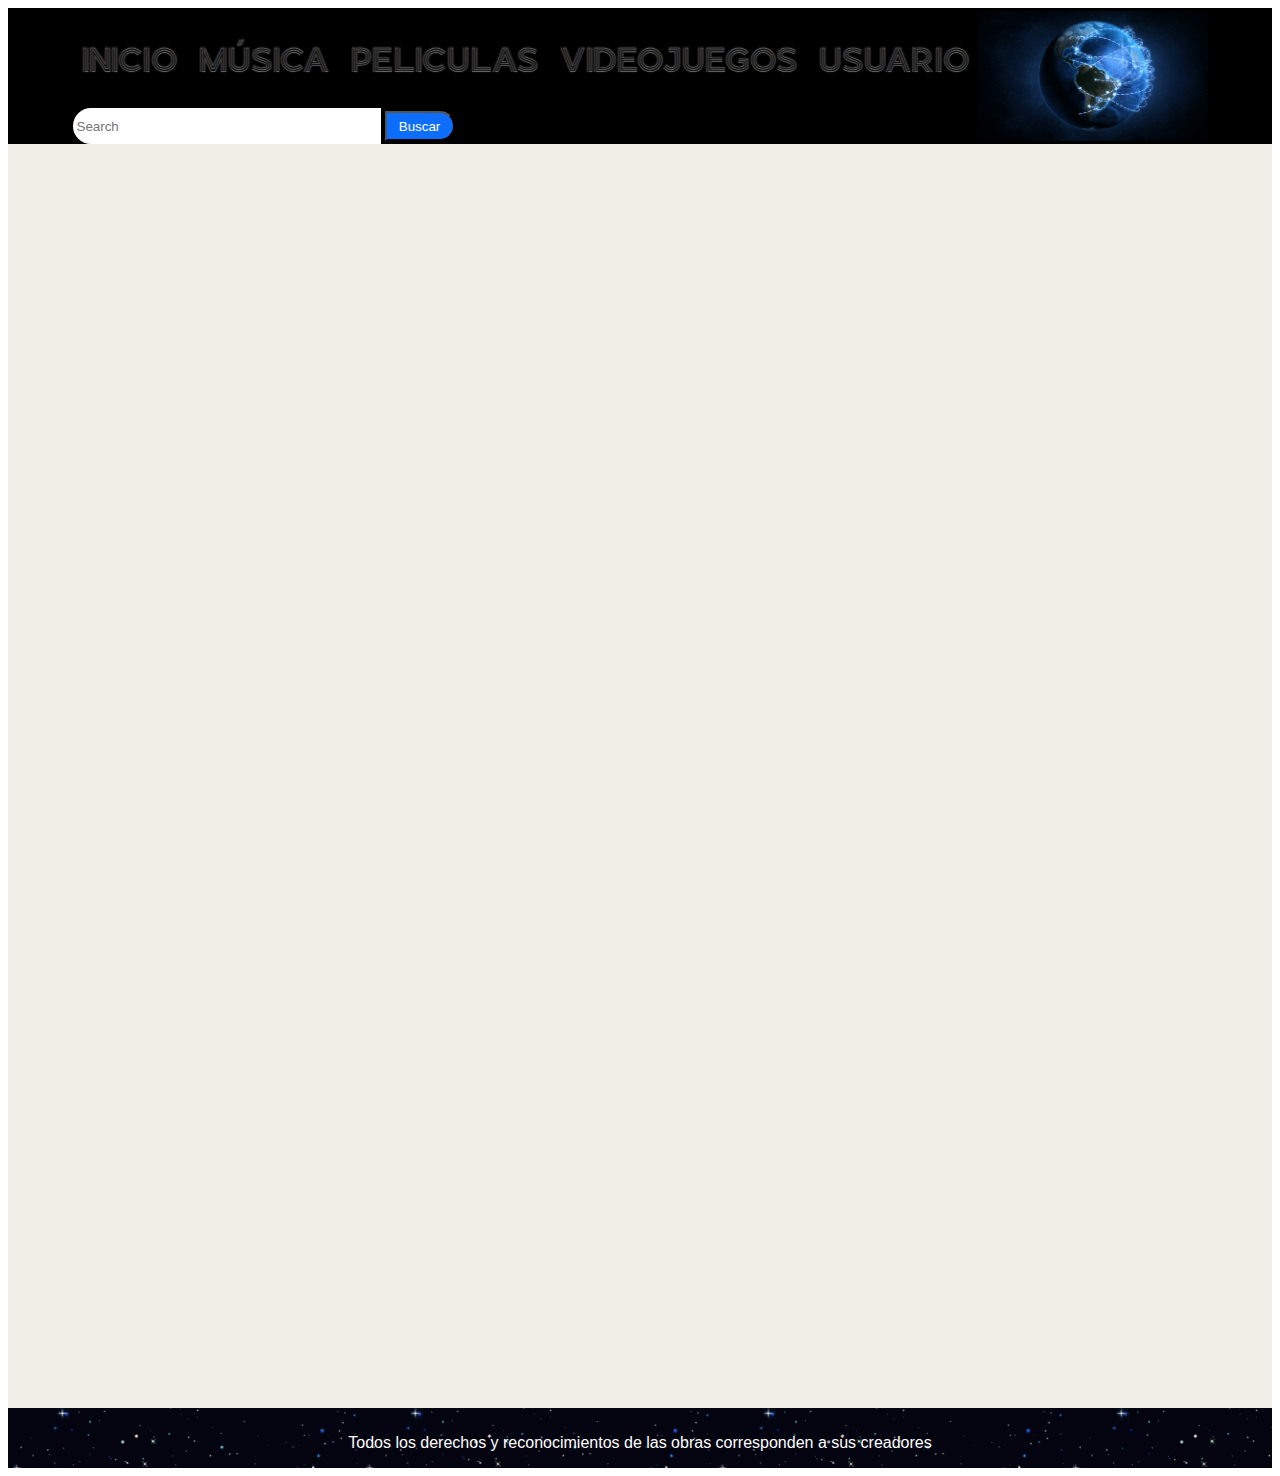
<file: codigohtml/musica.html>
<!DOCTYPE html>
<html lang="es">
<head>
    <meta charset="UTF-8">
    <meta http-equiv="X-UA-Compatible" content="IE=edge">
    <meta name="viewport" content="width=device-width, initial-scale=1.0">
    <link href="https://cdn.jsdelivr.net/npm/bootstrap@5.3.0-alpha3/dist/css/bootstrap.min.css" rel="stylesheet" integrity="sha384-KK94CHFLLe+nY2dmCWGMq91rCGa5gtU4mk92HdvYe+M/SXH301p5ILy+dN9+nJOZ" crossorigin="anonymous">
    <meta name="description" content="Dale PLAY a tu mundo de musica, compone tu propio sonido y escuchalo las veces que quieras">
    <meta name="keywords" content="musica sin interrupcion, remix de generos musicales,">
    <title>PLAY.Musica</title>
    <link rel="shortcut icon" href="../archivosmultimedia/Mano_cursor.svg.png" type="image/X-icon">
    <link rel="stylesheet" href="../style.css">
</head>
<body>

<header>
    <nav id="menu">
        <a href="../index.html" target="_self" class="menu1">INICIO</a>
        <a href="musica.html" target="_self" class="menu2">MÚSICA</a>
        <a href="../codigohtml/peliculas.html" target="_self" class="menu3">PELICULAS</a>
        <a href="../codigohtml/videojuegos.html" target="_self" class="menu4">VIDEOJUEGOS</a>
        <a href="../codigohtml/usuario.html" target="_self" class="menu5">USUARIO</a>
        <div id="buscador">
            <form class="d-flex">
            <input class="form-control me-2" type="text" placeholder="Search">
            <button class="btn btn-primary" type="button">Buscar</button>
            </form>
        </div>
    </nav>
        <img src="../archivosmultimedia/mundo conectado.webp" href="musica.html" alt="">
</header>

<main id="musica">
    <object class="music" data="https://www.youtube.com/embed/4uZ7Zu-YPWY" title="YouTube video player" frameborder="0" allow="accelerometer; autoplay; clipboard-write; encrypted-media; gyroscope; picture-in-picture; web-share" allowfullscreen></object>
    <object class="music" data="https://www.youtube.com/embed/OWoMlr4bUQ4" title="YouTube video player" frameborder="0" allow="accelerometer; autoplay; clipboard-write; encrypted-media; gyroscope; picture-in-picture; web-share" allowfullscreen></object>
    <object class="music" data="https://www.youtube.com/embed/pF8XoDPP1K0" title="YouTube video player" frameborder="0" allow="accelerometer; autoplay; clipboard-write; encrypted-media; gyroscope; picture-in-picture; web-share" allowfullscreen></object>
    <object class="music" data="https://www.youtube.com/embed/uHfUFvVF6WQ" title="YouTube video player" frameborder="0" allow="accelerometer; autoplay; clipboard-write; encrypted-media; gyroscope; picture-in-picture; web-share" allowfullscreen></object>
    <object class="music" data="https://www.youtube.com/embed/4liW2PBN0tE" title="YouTube video player" frameborder="0" allow="accelerometer; autoplay; clipboard-write; encrypted-media; gyroscope; picture-in-picture; web-share" allowfullscreen></object>
    <object class="music" data="https://www.youtube.com/embed/-ijo9DhIBEE" title="YouTube video player" frameborder="0" allow="accelerometer; autoplay; clipboard-write; encrypted-media; gyroscope; picture-in-picture; web-share" allowfullscreen></object>
    <object class="music" data="https://www.youtube.com/embed/7U1K-GhKAuc" title="YouTube video player" frameborder="0" allow="accelerometer; autoplay; clipboard-write; encrypted-media; gyroscope; picture-in-picture; web-share" allowfullscreen></object>
    <object class="music" data="https://www.youtube.com/embed/IHLLYeFc5sg" title="YouTube video player" frameborder="0" allow="accelerometer; autoplay; clipboard-write; encrypted-media; gyroscope; picture-in-picture; web-share" allowfullscreen></object>
    <object class="music" data="https://www.youtube.com/embed/26nsBfLXwSQ" title="YouTube video player" frameborder="0" allow="accelerometer; autoplay; clipboard-write; encrypted-media; gyroscope; picture-in-picture; web-share" allowfullscreen></object>
    <object class="music" data="https://www.youtube.com/embed/-ez5xl6VoGM" title="YouTube video player" frameborder="0" allow="accelerometer; autoplay; clipboard-write; encrypted-media; gyroscope; picture-in-picture; web-share" allowfullscreen></object>
</main>

<footer class="footer">
    <p>Todos los derechos y reconocimientos de las obras corresponden a sus creadores</p>
</footer>
</body>
</html>
</file>
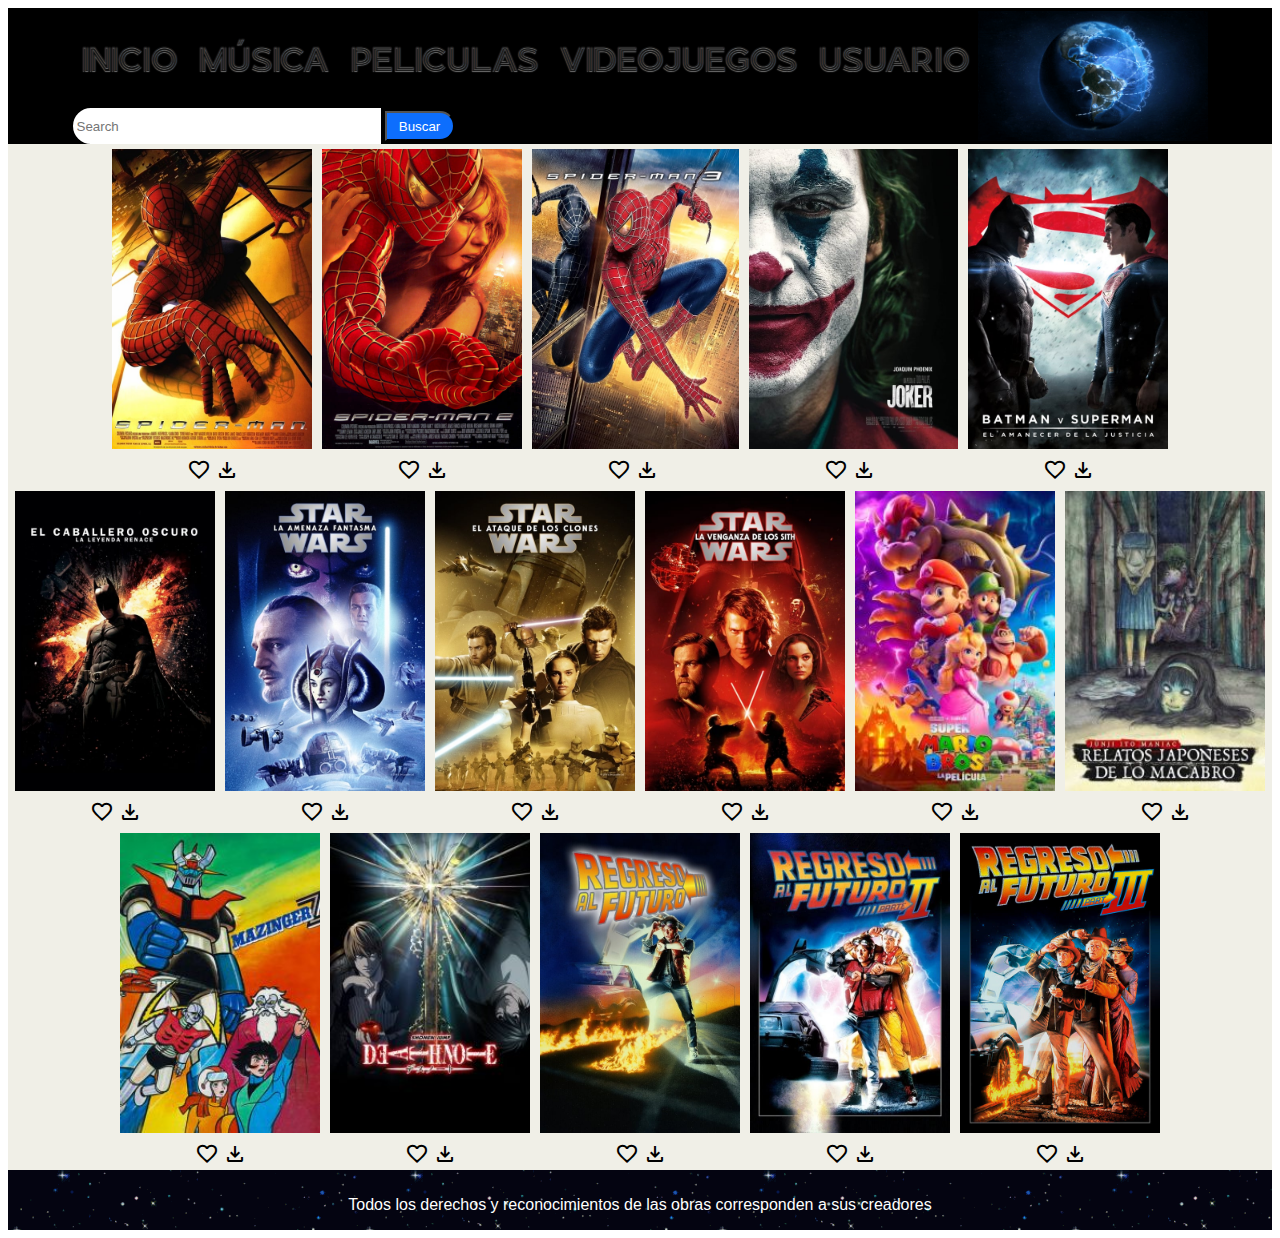
<file: codigohtml/peliculas.html>
<!DOCTYPE html>
<html lang="es">
<head>
    <meta charset="UTF-8">
    <meta http-equiv="X-UA-Compatible" content="IE=edge">
    <meta name="viewport" content="width=device-width, initial-scale=1.0">
    <link href="https://cdn.jsdelivr.net/npm/bootstrap@5.3.0-alpha3/dist/css/bootstrap.min.css" rel="stylesheet" integrity="sha384-KK94CHFLLe+nY2dmCWGMq91rCGa5gtU4mk92HdvYe+M/SXH301p5ILy+dN9+nJOZ" crossorigin="anonymous">
    <link rel="stylesheet" href="https://fonts.googleapis.com/css2?family=Material+Symbols+Outlined:opsz,wght,FILL,GRAD@20..48,100..700,0..1,-50..200" />
    <meta name="description" content="Dale PLAY a tu peliculas favoritas, cuenta tus propias historias">
    <meta name="keywords" content="peliculas en español, peliculas gratis">
    <title>PLAY.Peliculas</title>
    <link rel="shortcut icon" href="../archivosmultimedia/Mano_cursor.svg.png" type="image/X-icon">
    <link rel="stylesheet" href="../style.css">
</head>
<body>

<header>
    <nav id="menu">
        <a href="../index.html" target="_self" class="menu1">INICIO</a>
        <a href="../codigohtml/musica.html" target="_self" class="menu2">MÚSICA</a>
        <a href="peliculas.html" target="_self" class="menu3">PELICULAS</a>
        <a href="../codigohtml/videojuegos.html" target="_self" class="menu4">VIDEOJUEGOS</a>
        <a href="../codigohtml/usuario.html" target="_self" class="menu5">USUARIO</a>
        <div id="buscador">
            <form class="d-flex">
            <input class="form-control me-2" type="text" placeholder="Search">
            <button class="btn btn-primary" type="button">Buscar</button>
            </form>
        </div>
    </nav>
        <img src="../archivosmultimedia/mundo conectado.webp" href="peliculas.html" alt="">
</header>

<main id="peliculas">
    <div class="simbols">
        <img class="movies" src="../archivosmultimedia/portada pelicula hombre araña.jpg" alt="Spider Man 1">
    <div class="symbol">
        <span class="material-symbols-outlined">favorite</span>
        <span class="material-symbols-outlined">download</span>
    </div>
    </div>
    <div class="simbols">
        <img class="movies" src="../archivosmultimedia/portada hombre araña 2.jpg" alt="Spider Man 2">
    <div class="symbol">
        <span class="material-symbols-outlined">favorite</span>
        <span class="material-symbols-outlined">download</span>
    </div>
    </div>
    <div class="simbols">
        <img class="movies" src="../archivosmultimedia/portada hombre araña 3.jpg" alt="Spider Man 3">
    <div class="symbol">
        <span class="material-symbols-outlined">favorite</span>
        <span class="material-symbols-outlined">download</span>
    </div>
    </div>
    <div class="simbols">
        <img class="movies" src="../archivosmultimedia/portada guason.jpg" alt="Joker">
    <div class="symbol">
        <span class="material-symbols-outlined">favorite</span>
        <span class="material-symbols-outlined">download</span>
    </div>
    </div>
    <div class="simbols">
        <img class="movies" src="../archivosmultimedia/portada batman vs superman.jpg" alt="Batman VS Superman:El origen de la justicia">
    <div class="symbol">
        <span class="material-symbols-outlined">favorite</span>
        <span class="material-symbols-outlined">download</span>
    </div>
    </div>
    <div class="simbols">
        <img class="movies" src="../archivosmultimedia/portada batman caballero de la noche.jpg" alt="Batman: El caballero de la noche">
    <div class="symbol">
        <span class="material-symbols-outlined">favorite</span>
        <span class="material-symbols-outlined">download</span>
    </div>
    </div>
    <div class="simbols">
        <img class="movies" src="../archivosmultimedia/portada star wars episodio 1.jpg" alt="Star Wars: Episodio 1-La amenaza fantasma">
    <div class="symbol">
        <span class="material-symbols-outlined">favorite</span>
        <span class="material-symbols-outlined">download</span>
    </div>
    </div>
    <div class="simbols">
        <img class="movies" src="../archivosmultimedia/portada star wars episodio 2.jpg" alt="Star Wars: Episodio 2-El ataque de los clones">
    <div class="symbol">
        <span class="material-symbols-outlined">favorite</span>
        <span class="material-symbols-outlined">download</span>
    </div>
    </div>
    <div class="simbols">
        <img class="movies" src="../archivosmultimedia/portada star wars episodio 3.jpg" alt="Star Wars: Episodio 3-La venganza de los sith">
    <div class="symbol">
        <span class="material-symbols-outlined">favorite</span>
        <span class="material-symbols-outlined">download</span>
    </div>
    </div>
    <div class="simbols">
        <img class="movies" src="../archivosmultimedia/portada mario bros.jpg" alt="Super Mario Bros: La pelicula">
    <div class="symbol">
        <span class="material-symbols-outlined">favorite</span>
        <span class="material-symbols-outlined">download</span>
    </div>
    </div>
    <div class="simbols">
        <img class="movies" src="../archivosmultimedia/portada junji ito.jpg" alt="Junji Ito:Relatos japoneses de lo macabro">
    <div class="symbol">
        <span class="material-symbols-outlined">favorite</span>
        <span class="material-symbols-outlined">download</span>
    </div>
    </div>
    <div class="simbols">
        <img class="movies" src="../archivosmultimedia/portada mazinger z.jpg" alt="Mazinger Z">
    <div class="symbol">
        <span class="material-symbols-outlined">favorite</span>
        <span class="material-symbols-outlined">download</span>
    </div>
    </div>
    <div class="simbols">
        <img class="movies" src="../archivosmultimedia/portada death note.jpg" alt="Death Note">
    <div class="symbol">
        <span class="material-symbols-outlined">favorite</span>
        <span class="material-symbols-outlined">download</span>
    </div>
    </div>
    <div class="simbols">
        <img class="movies" src="../archivosmultimedia/portada volver al futuro1.jpg" alt="Volver al futuro 1">
    <div class="symbol">
        <span class="material-symbols-outlined">favorite</span>
        <span class="material-symbols-outlined">download</span>
    </div>
    </div>
    <div class="simbols">
        <img class="movies" src="../archivosmultimedia/portada volver al futuro2.jpg" alt="Volver al futuro 2">
    <div class="symbol">
        <span class="material-symbols-outlined">favorite</span>
        <span class="material-symbols-outlined">download</span>
    </div>
    </div>
    <div class="simbols">
        <img class="movies" src="../archivosmultimedia/portada volver al futuro3.jpg" alt="Volver al futuro 3">
    <div class="symbol">
        <span class="material-symbols-outlined">favorite</span>
        <span class="material-symbols-outlined">download</span>
    </div>
    </div>
</main>

<footer>
    <p>Todos los derechos y reconocimientos de las obras corresponden a sus creadores</p>
</footer>
</body>
</html>
</file>
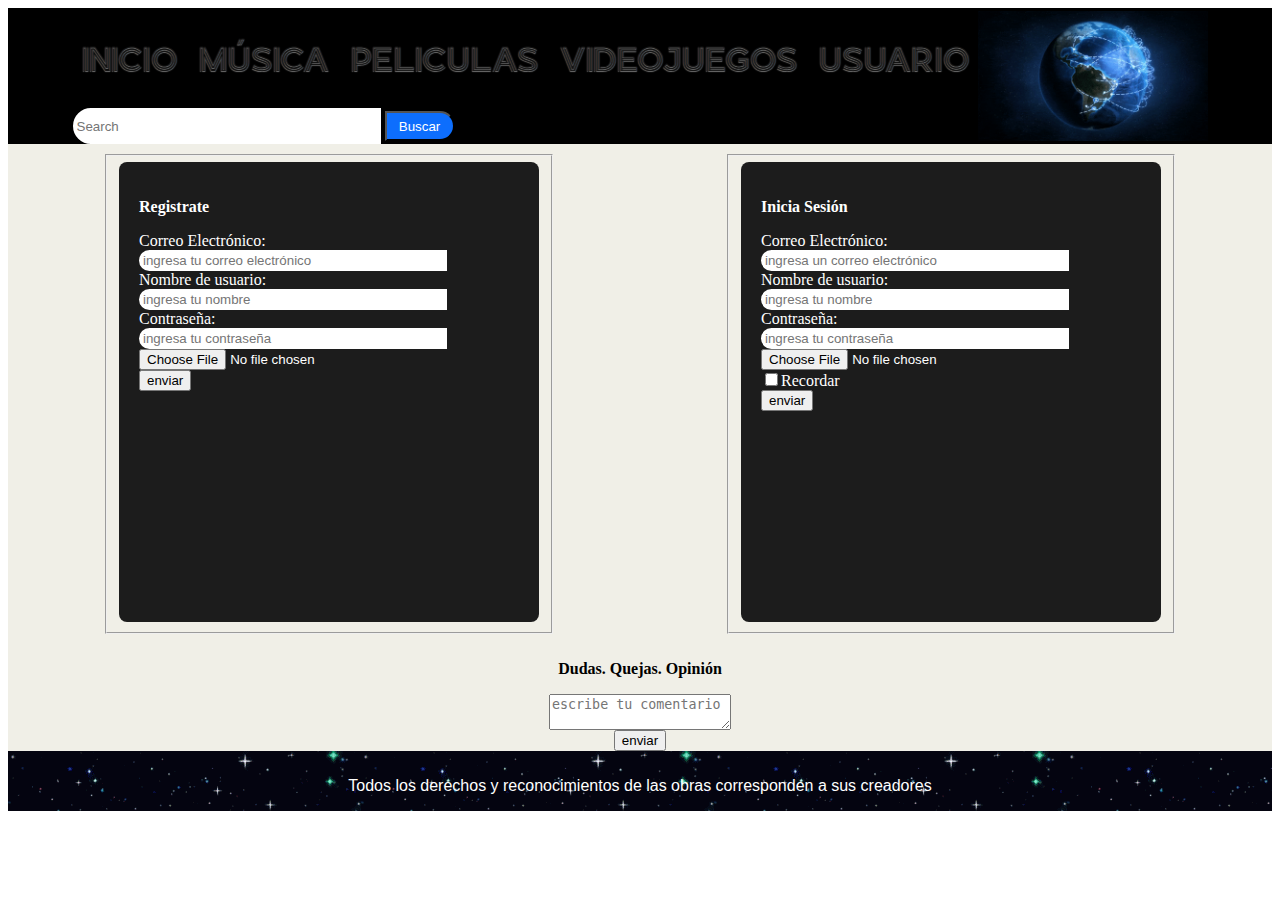
<file: codigohtml/usuario.html>
<!DOCTYPE html>
<html lang="es">
<head>
    <meta charset="UTF-8">
    <meta http-equiv="X-UA-Compatible" content="IE=edge">
    <meta name="viewport" content="width=device-width, initial-scale=1.0">
    <link href="https://cdn.jsdelivr.net/npm/bootstrap@5.3.0-alpha3/dist/css/bootstrap.min.css" rel="stylesheet" integrity="sha384-KK94CHFLLe+nY2dmCWGMq91rCGa5gtU4mk92HdvYe+M/SXH301p5ILy+dN9+nJOZ" crossorigin="anonymous">
    <meta name="description" content="crea tu propio mundo en PLAY">
    <meta name="keywords" content="registrate, ingresa">
    <title>PLAY.Usuario</title>
    <link rel="shortcut icon" href="../archivosmultimedia/Mano_cursor.svg.png" type="image/X-icon">
    <link rel="stylesheet" href="../style.css">
</head>
<body>

<header>
    <nav id="menu">
        <a href="../index.html" target="_self" class="menu1">INICIO</a>
        <a href="../codigohtml/musica.html" target="_self" class="menu2">MÚSICA</a>
        <a href="../codigohtml/peliculas.html" target="_self" class="menu3">PELICULAS</a>
        <a href="../codigohtml/videojuegos.html" target="_self" class="menu4">VIDEOJUEGOS</a>
        <a href="usuario.html" target="_self" class="menu5">USUARIO</a>
        <div id="buscador">
            <form class="d-flex">
            <input class="form-control me-2" type="text" placeholder="Search">
            <button class="btn btn-primary" type="button">Buscar</button>
            </form>
        </div>
    </nav>
        <img src="../archivosmultimedia/mundo conectado.webp" href="usuario.html" alt="">
</header>

<main id="usuario">

    <fieldset>
        <form class="registro" action="/action_page.php">
            <span class="borderline"></span>
            <p><strong>Registrate</strong></p>
            <div class="mb-3 mt-3">
            <label for="email" class="form-label">Correo Electrónico:</label>
            <input type="email" class="form-control" id="email" placeholder="ingresa tu correo electrónico" name="email">
            </div>
            <div class="mb-3 mt-3">
            <label for="nombre" class="form-label">Nombre de usuario:</label>
            <input type="nombre" class="form-control" id="nombre" placeholder="ingresa tu nombre" name="text">
            <div class="mb-3">
            <label for="pwd" class="form-label">Contraseña:</label>
            <input type="password" class="form-control" id="pwd" placeholder="ingresa tu contraseña" name="pswd">
            </div>
            <div class="form-group">
            <label for="exampleFormControlFile1"></label>
            <input type="file" class="form-control-file" id="exampleFormControlFile1" placeholder="foto de usuario" name="file">
            </div>
            <input id="enviar" type="submit" value="enviar">
        </form>
        </fieldset>

        <fieldset>
        <form class="usuario" action="/action_page.php">
            <p><strong>Inicia Sesión</strong></p>
            <div class="mb-3 mt-3">
            <label for="email" class="form-label">Correo Electrónico:</label>
            <input type="email" class="form-control" id="email" placeholder="ingresa un correo electrónico" name="email">
            </div>
            <div class="mb-3 mt-3">
            <label for="nombre" class="form-label">Nombre de usuario:</label>
            <input type="nombre" class="form-control" id="nombre" placeholder="ingresa tu nombre" name="text">
            <div class="mb-3">
            <label for="pwd" class="form-label">Contraseña:</label>
            <input type="password" class="form-control" id="pwd" placeholder="ingresa tu contraseña" name="pswd">
            </div>
            <div class="form-group">
            <label for="exampleFormControlFile1"></label>
            <input type="file" class="form-control-file" id="exampleFormControlFile1" placeholder="foto de usuario" name="file">
            </div>
            <div class="form-check mb-3">
            <label class="form-check-label">
            <input class="form-check-input" type="checkbox" name="remember">Recordar</label>
            </div>
            <input type="submit" value="enviar">
        </form>
        </fieldset>
</main>
        <form id="coment">
            <p class="comentario"><strong>Dudas. Quejas. Opinión</strong></p>
            <label class="comentario" for=""></label>
            <textarea name="comentario" id="" placeholder="escribe tu comentario"></textarea>
            <input type="submit" value="enviar">
        </form>

<footer>
    <p>Todos los derechos y reconocimientos de las obras corresponden a sus creadores</p>
</footer>
</body>
</html>
</file>
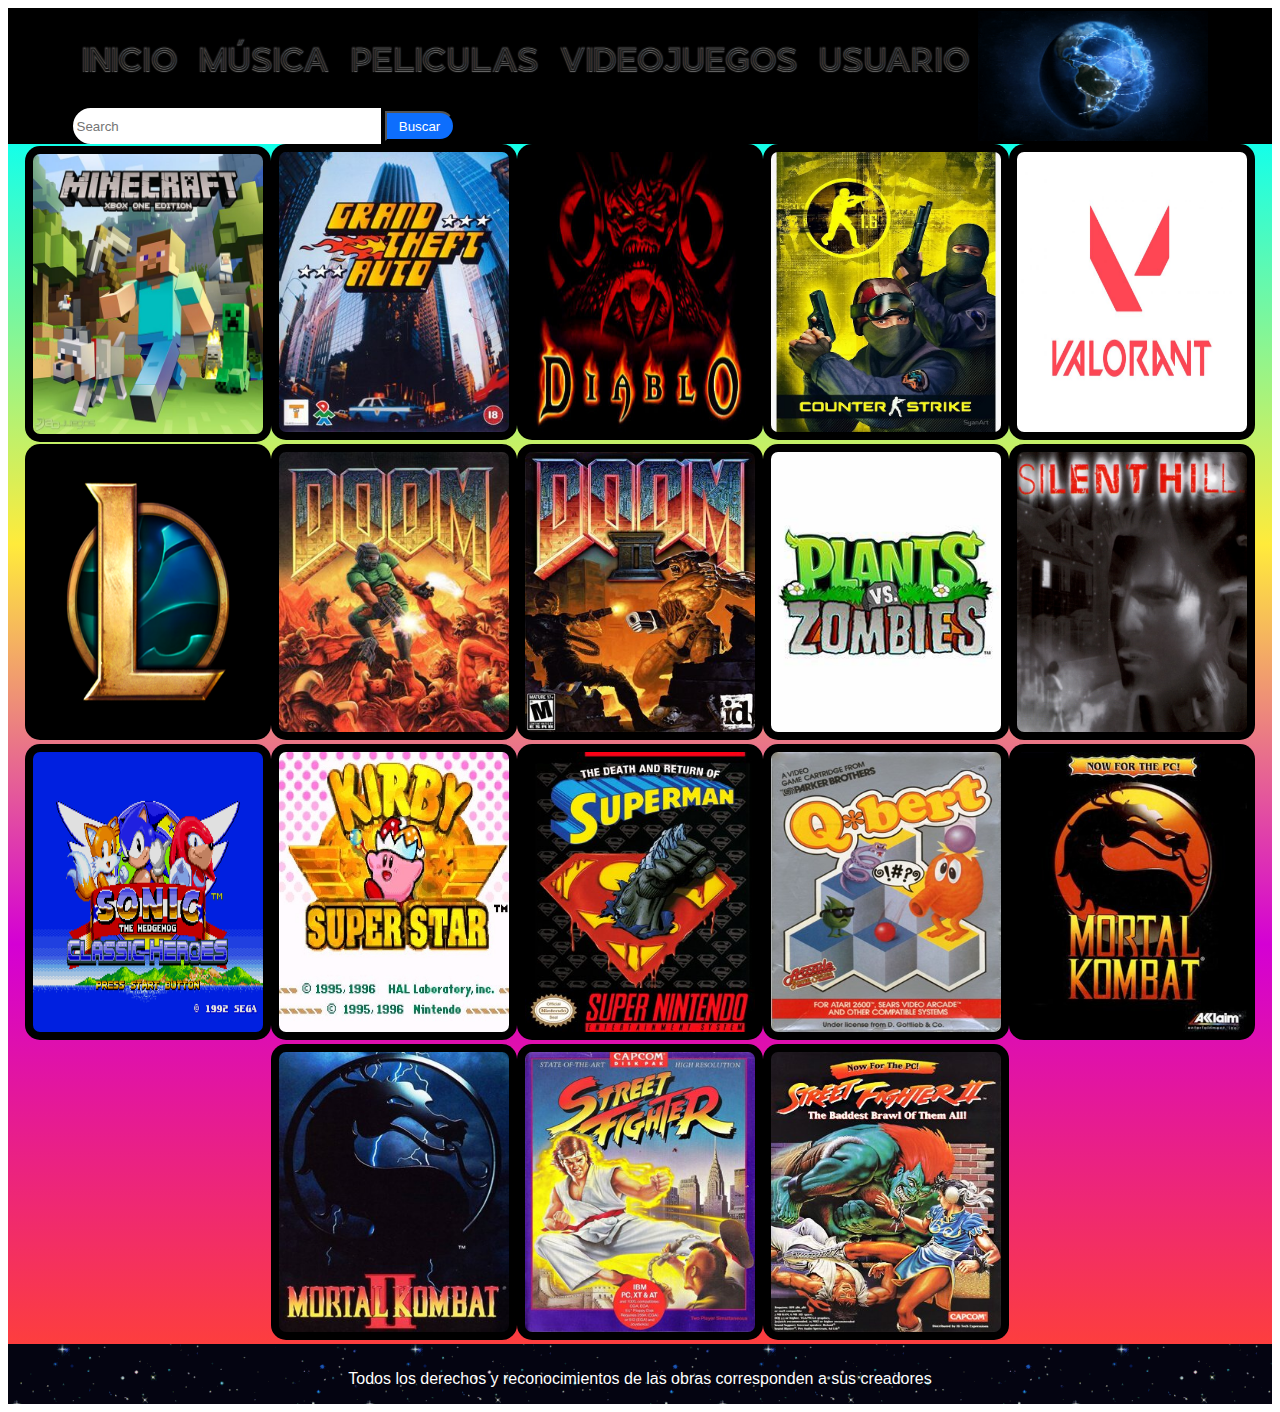
<file: codigohtml/videojuegos.html>
<!DOCTYPE html>
<html lang="es">
<head>
    <meta charset="UTF-8">
    <meta http-equiv="X-UA-Compatible" content="IE=edge">
    <meta name="viewport" content="width=device-width, initial-scale=1.0">
    <link href="https://cdn.jsdelivr.net/npm/bootstrap@5.3.0-alpha3/dist/css/bootstrap.min.css" rel="stylesheet" integrity="sha384-KK94CHFLLe+nY2dmCWGMq91rCGa5gtU4mk92HdvYe+M/SXH301p5ILy+dN9+nJOZ" crossorigin="anonymous">
    <meta name="description" content="Dale PLAY a tu mundo de videojuegos, crea, juega, diviertete">
    <meta name="keywords" content="juegos online, plataforma gamer">
    <title>PLAY.Videojuegos</title>
    <link rel="shortcut icon" href="../archivosmultimedia/Mano_cursor.svg.png" type="image/X-icon">
    <link rel="stylesheet" href="../style.css">
</head>
<body>

<header>
    <nav id="menu">
        <a href="../index.html" target="_self" class="menu1">INICIO</a>
        <a href="../codigohtml/musica.html" target="_self" class="menu2">MÚSICA</a>
        <a href="../codigohtml/peliculas.html" target="_self" class="menu3">PELICULAS</a>
        <a href="videojuegos.html" target="_self" class="menu4">VIDEOJUEGOS</a>
        <a href="../codigohtml/usuario.html" target="_self" class="menu5">USUARIO</a>
        <div id="buscador">
            <form class="d-flex">
            <input class="form-control me-2" type="text" placeholder="Search">
            <button class="btn btn-primary" type="button">Buscar</button>
            </form>
        </div>
    </nav>
        <img src="../archivosmultimedia/mundo conectado.webp" href="videojuegos.html" alt="">
</header>

<main id="videojuegos">
    <img class="juegos" src="../archivosmultimedia/juego minecraft.jpg" alt="Minecraft">
    <a href="https://playclassic.games/games/action-adventure-dos-games-online/play-grand-theft-auto-online/play/" target="_blank" rel="noopener" rel="nofollow">
        <img class="juegos" src="../archivosmultimedia/juego Grand-Theft-Auto.jpg" alt="Grand Theft Auto">
    </a>
    <a href="https://playclassic.games/games/role-playing-windows-games-online/diablo/play/" target="_blank" rel="noopener" rel="nofollow">
        <img class="juegos" src="../archivosmultimedia/juego diablo.jpg" alt="Diablo">
    </a>
    <a href="https://play-cs.com/en/servers" target="_blank" rel="noopener" rel="nofollow">
        <img class="juegos" src="../archivosmultimedia/juego counter strike 1.6.jpg" alt="Counter Strike">
    </a>
    <a href="https://playvalorant.com/es-mx/?gad=1&gclid=CjwKCAjwg-GjBhBnEiwAMUvNWyJn3NCGA3A6pCxC9rSuOX3ygNIiaI_gp2Q9BlLKiIF6nnfLFZBiBRoCt9gQAvD_BwE&gclsrc=aw.ds" target="_blank" rel="noopener" rel="nofollow">
        <img class="juegos" src="../archivosmultimedia/juego valorant4999.jpg" alt="Valorant">
    </a>
    <a href="https://www.leagueoflegends.com/es-es/" target="_blank" rel="noopener" rel="nofollow">
        <img class="juegos" src="../archivosmultimedia/juego lol.png" alt="League Of Legend">
    </a>
    <a href="https://playclassic.games/games/first-person-shooter-dos-games-online/play-doom-online/play/" target="_blank" rel="noopener" rel="nofollow">
        <img class="juegos" src="../archivosmultimedia/juego doooom.jpg" alt="Doom">
    </a>
    <a href="https://playclassic.games/games/first-person-shooter-dos-games-online/play-doom-ii-hell-earth-online/play/" target="_blank" rel="noopener" rel="nofollow">
        <img class="juegos" src="../archivosmultimedia/juego Doom-II-Hell-On-Earth.jpg" alt="Doom 2: Hell on Earth">
    </a>
    <a href="https://juegos.games/juego/plants-vs-zombies/" target="_blank" rel="noopener" rel="nofollow">
        <img class="juegos" src="../archivosmultimedia/juego plantasyzombies.jpg" alt="Plants VS Zombies">
    </a>
    <a href="https://retrogamesonline.io/silent-hill" target="_blank" rel="noopener" rel="nofollow">
        <img class="juegos" src="../archivosmultimedia/juego Silent-Hill-.jpg" alt="Silent Hill">
    </a>
    <a href="https://retrogamesonline.io/sonic-classic-heroes" target="_blank" rel="noopener" rel="nofollow">
        <img class="juegos" src="../archivosmultimedia/juego sonic classic heroes.png" alt="Sonic: Classic Heroes">
    </a>
    <a href="https://retrogamesonline.io/kirby-super-star-usa" target="_blank" rel="noopener" rel="nofollow">
        <img class="juegos" src="../archivosmultimedia/juego kirby super star.jpg" alt="Kirby: Super Star">
    </a>
    <a href="https://playclassic.games/games/fighting-snes-games-online/play-the-death-and-return-of-superman-online/play/" target="_blank" rel="noopener" rel="nofollow">
        <img class="juegos" src="../archivosmultimedia/juego The-Death-and-Return-of-Superman.jpg" alt="The Death And Return of Superman">
    </a>
    <a href="https://playclassic.games/games/arcade-atari-2600-games-online/qbert/play/" target="_blank" rel="noopener" rel="nofollow">
        <img class="juegos" src="../archivosmultimedia/juego Qbert.jpg" alt="Qbert">
    </a>
    <a href="https://playclassic.games/games/fighting-dos-games-online/play-mortal-kombat-online/play/" target="_blank" rel="noopener" rel="nofollow">
        <img class="juegos" src="../archivosmultimedia/juego Mortal-Kombat.jpg" alt="Mortal Kombat">
    </a>
    <a href="https://playclassic.games/games/fighting-dos-games-online/play-mortal-kombat-2-online/play/" target="_blank" rel="noopener" rel="nofollow">
        <img class="juegos" src="../archivosmultimedia/juego Mortal-Kombat-2.jpg" alt="Mortal Kombat 2">
    </a>
    <a href="https://playclassic.games/games/fighting-dos-games-online/play-street-fighter-online/play/" target="_blank" rel="noopener" rel="nofollow">
        <img class="juegos" src="../archivosmultimedia/juego Street-Fighter1.jpg" alt="Street Fighter 1">
    </a>
    <a href="https://playclassic.games/games/fighting-dos-games-online/play-street-fighter-ii-online/play/" target="_blank" rel="noopener" rel="nofollow">
        <img class="juegos" src="../archivosmultimedia/juego Street-Fighter-II.jpg" alt="Street Fighter 2">
    </a>
</main>

<footer>
    <p>Todos los derechos y reconocimientos de las obras corresponden a sus creadores</p>
</footer>
</body>
</html>
</file>
<file: style.css>
@font-face {
    font-family: Trailer;
    src: url(fuentes/Trailer\ Park\ Girl.otf);
}

@font-face {
        font-family: Retrolight;
        src: url(fuentes/Retrolight.otf);
    }

@import url("https://fonts.googleapis.com/css2?family=Rubik&display=swap");
/*font-family: 'Rubik', sans-serif;*/


header {
    width: 100%;
    background-color: rgb(0, 0, 0);
    display: flex;
    justify-content: center;
    align-items: center;
    flex-direction: row;
    flex-wrap: nowrap;
}
header img {
    max-width: 100%;
    vertical-align: top;
    width: 230px;
}
.buscador {
    text-align: center;
    background-color: white;
    margin: 0 auto;
}
.d-flex {
    flex-direction: row;
    flex-wrap: nowrap;
}
.btn {
    padding: 0%;
    text-align: center;
}
header input {
    align-content: center;
    height: 30px;
}
header button {
    width: 50px;
    height: 30px;
}
.me-2{
    margin: 0% !important;
}
.form-control {
    width: 300px;
    background-color: white;
    border: 2px solid white;
    border-radius: 40px 0 0 40px;
}
.btn-primary {
    color: #fff;
    background-color: #0d6efd;
    width: 70px;
    border-radius: 0 40px 40px 0;
}
#menu a {
    display: inline;
    height: 100px;
    line-height: 100px;
    font-family: Retrolight;
    font-size: 35px;
    text-align: center;
    text-shadow: 0 1px 1px rgba(255, 255, 255, 0.466);
}
header a {
    text-align: center;
    text-decoration: rgba(0, 0, 0, 0.856);
    color: rgba(19, 19, 19, 0.678);
    padding: 8px;
}
    .menu1:hover {
        color: white
    }
        .menu2:hover {
            color: white
        }
            .menu3:hover {
                color: white
            }
                .menu4:hover {
                    color: white
                }
                    .menu5:hover {
                        color: white
                    }


.contenido {
    display: grid;
    grid-template-columns: auto 200px;
    grid-template-areas: "main";
    grid-template-rows: 100%;
    padding: 0%;
}
main {
    background-color: #f0efe7;
    align-items: center;
}
h1 {
        padding-top: 30px;
        text-align: center;
        font-size: 30px;
    }
h2 {
            text-align: center;
            font-size: 30px;
        }
.titulo {
    text-align: left;
}


#carrusel {
    display: block !important;
}
#carrusel {
    width: 900px !important;
    overflow: hidden;
    height: 330px;
    position: relative;
    margin-top: 40px;
    margin-bottom: 20px;
    margin-left: 80px;
    background-image: linear-gradient(#1D1D1D,#151515);
    border-radius: 10px;
    clear: both!important;
    display: block!important;
}
#estrenopeli {
    text-align: left;
    color: white;
    padding-top: 10px;
    padding-left: 10px ;
    font-size: 18px;
    font-weight: 700;
}
#nuevosjuegos {
    text-align: left;
    color: white;
    padding-top: 10px;
    padding-left: 10px ;
    font-size: 18px;
    font-weight: 700;
}
.left-arrow img {
    position:absolute;
    height: 70px;
    left:10px;
    z-index:1;
    top:50%;
    margin-top:-9px;
}
.right-arrow img {
    position:absolute;
    height: 70px;
    right:10px;
    z-index:1;
    top:50%;
    margin-top:-9px;
}
.carrusel {
    width:4000px;
    left:0px;
    position:absolute;
    z-index:0;
}
.carrusel>div {
    float: left;
    height: 203px;
    margin-right: 5px;
    width: 195px;
    text-align:center;
}
.carrusel img {
    cursor: pointer;
    width: 195px;
    height: 260px;
}
.product {
    border:#CCCCCC 1px solid;
}

#creamusic p{
    text-align: left;
    color: black;
    padding-top: 30px;
    padding-left: 90px ;
    font-size: 18px;
    font-weight: 700;
}
#editor1 {
    font-family: trebuchet ms;
    margin-left: 90px;
    text-decoration: none;
    font-size: 23px;
    padding-bottom: 30px;
}
#editor2 {
    font-family: trebuchet ms;
    margin-left: 90px;
    text-decoration: none;
    font-size: 23px;
    padding-left: 10px;
    padding-bottom: 30px;
}


aside {
    justify-content: center;
    justify-items: center;
    background-color: silver;
    width: 200px;
}
#textside {
    animation-duration: 8s;
    animation-name: up;
}
@keyframes up {
    from {
        margin-top: 100%;
        width: 100%;
    }
    to {
        margin-top: 0%;
        width: 100%;
    }
}


#musica {
    display: grid;
    grid-template-columns: 1fr 1fr 1fr;
    padding-left: 10px;
    padding-right: 10px;
}
.music {
    padding: 8px;
    height: 300px !important;
    width: 380px !important;
    justify-content: center;
}


#pantalla {
    display: block;
    width: 100%;
    height: 340px;
}
.symbol{
    display: block !important;
    padding-left: 80px;
}
img.movies {
    padding: 5px;
    width: auto;
    height: 300px;
    justify-content: center;
}
img.movies:hover {
    -webkit-transform: scale(1.1);
    transform: scale(1.1);
}


#videojuegos {
    display: flex;
    flex-wrap: wrap;
    text-align: center;
    justify-content: center;
    align-items: center;
}
#videojuegos {
    background-image: linear-gradient(#14ffe9, #ffeb3b, rgb(212, 0, 212), rgb(253, 62, 62));
    animation: rotate 30s linear infinite;
}
@keyframes rotate {
    0% {
        filter: hue-rotate(0deg);
    }
    100% {
        filter: hue-rotate(360deg);
    }
}
#videojuegos :hover {
    -webkit-transform: scale(1.1);
    transform: scale(1.1);
}
.juegos {
    padding: 8px;
    height: 280px;
    width: 230px !important;
    background-color: black;
    border-radius: 15px;
}


#usuario {
    display: grid;
    grid-template-columns: 1fr 1fr;
    padding-bottom: 10px;
    padding: 10px;
    justify-items: center;
    align-items: start;
}
.registro {
    color: #fff;
    inset: 4px;
    width: 380px;
    height: 420px;
    padding: 20px 20px;
    background: #1c1c1c;
    z-index: 2;
    border-radius: 8px;
    overflow: hidden;
}
.usuario {
    color: #fff;
    inset: 4px;
    width: 380px;
    height: 420px;
    padding: 20px 20px;
    background: #1c1c1c;
    z-index: 2;
    border-radius: 8px;
    overflow: hidden;
}
#coment {
    display: flex;
    height: 100%;
    justify-content: center;
    justify-items: center;
    flex-direction: column;
    align-items: center;
    flex-wrap: nowrap;
    background-color: #f0efe7;
    animation-duration: 5s;
    animation-name: slide;
}
@keyframes slide {
    from {
        margin-right: 50%;
        margin-left: 50%;
        width: 200%;
    }
    to {
        margin: 0%;
        width: 100%;
    }
}


footer {
    width: 100%;
    height: auto;
    background-color: rgb(0, 0, 0);
    background-image: url(../archivosmultimedia/estrellas\ gif.gif);
    display: flex;
    justify-content: center;
    align-items: center;
    flex-direction: column;
}

footer p {
    color: white;
    text-align: center;
    font-family: "Rubik", sans-serif;
    padding-top: 10px;
}

@media only screen and (min-width: 912px) and (max-width: 1370px) {
    #carrusel {
        width: 700px !important;
    }
    aside {
        background-color: silver;
        width: auto;
        display: flex;
        flex-direction: column;
    }
}
@media only screen and (min-width: 768px) and (max-width: 1025px) {
    #carrusel {
        width: 600px;
    }
}
@media only screen and (min-width: 412px) and (max-width: 915px) {
    #carrusel {
        width: 300px;
    }
}
@media only screen and (min-width: 360px) and (max-width: 740px) {
    #textside {
        display: flex;
        flex-wrap: nowrap;
        justify-content: center;
        animation: none;
        align-items: center;
        flex-direction: column;
        width: 400px !important
}
}
@media only screen and (min-width: 280px) and (max-width: 655px) {
    #carrusel {
        width: 200px !important;
        justify-items: center !important;
        margin-left: 0;
    }
    #editor1 {
        display: block;
    }
    #editor2 {
        display: block;
    }
    #textside {
        display: flex;
        flex-wrap: nowrap;
        justify-content: center;
        animation: none;
        align-items: center;
        flex-direction: column;
    }
    aside {
        background-color: silver;
        width: 80%;
        display: flex;
    flex-direction: column;
    flex-wrap: nowrap;
    }
    .contenido {
        display: flex;
        flex-direction: column;
    }
    }

@media only screen and (min-width: 520px) and (max-width: 720px) {
    #carrusel {
        justify-items: center !important;
    }
    }

@media only screen and (min-width: 412px) and (max-width: 918px) {
    #carrusel {
        width: 300px !important;
    }
    #editor1 {
        display: block;
    }
    #editor2 {
        display: block;
    }
    aside {
        display: contents;
    }
}

@media only screen and (min-width: 300px) and (max-width: 700px) {
    .contenido {
        display: flex;
        flex-direction: column;
    }
}
@media screen and (max-widht: 500px) {
    #menu a {
            display: flex;
            flex-direction: column;
        }
    }
    
    @media only screen and (min-width: 500px) {
    .logo {
            width: 100%;
            align-items: center;
    }
    
    #musica {
            display: flex;
            align-items: center;
            flex-direction: row;
            flex-wrap: wrap;
            justify-content: center;
    }
    
    #peliculas {
            display: flex;
            align-items: center;
            flex-direction: row;
            flex-wrap: wrap;
            justify-content: center;
    }
    
    #videojuegos {
            display: flex;
            align-items: center;
            flex-direction: column;
            flex-wrap: wrap;
            justify-content: center;
    }
    
    .juegos {
            width: 300px;
    }
    
    #usuario {
            align-items: center;
            justify-content: center;
    }
    }
    
    @media only screen and (max-width: 500px) {
    .logo  {
            width: 100%;
            align-items: center;
    }
    
    #musica {
            display: flex;
            align-items: center;
            flex-direction: row;
            flex-wrap: wrap;
            justify-content: center;
    }
    
    #peliculas {
            display: flex;
            align-items: center;
            flex-direction: row;
            flex-wrap: wrap;
            justify-content: center;
    }
    
    #videojuegos {
            display: flex;
            align-items: center;
            flex-direction: column;
            flex-wrap: wrap;
            justify-content: center;
    }
    
    .juegos {
            width: 300px;
    }
    
    #usuario {
            display: flex;
            align-items: center;
            flex-direction: column;
            flex-wrap: wrap;
            justify-content: center;
    }
    }
    
    @media screen and (min-width: 600px) {
    .grid-container {
            grid-template-areas:
            "sidebar"
    }
    }
    
    @media screen and (max-width: 500px) {
    #menu {
            display: flex;
            flex-direction: column;
            align-items: center;
    }
    
    header {
            flex-direction: column;
            align-items: center;
    }
    }

    @media screen and (min-width: 280px) and (max-width: 652px) {  
        #menu {
            display: flex;
            flex-direction: column;
            align-items: center;
    }
    .logo  {
        width: 100%;
        align-items: center;
    }
    #buscador {
        width: 200px;
    }
    .usuario {
        display: flex;
        align-items: center;
        flex-direction: column;
        flex-wrap: wrap;
        justify-content: center;
        width: 200px;
    }
    .registro {
        display: flex;
        flex-direction: column;
    justify-content: center;
    width: 340px;
    }
        .usuario {
            display: flex;
        flex-direction: column;
    justify-content: center;
    width: 340px;
        }

}
@media screen and (min-width: 600px) and (max-width: 1100px) {
    #textside {
        display: flex;
        flex-wrap: nowrap;
        justify-content: center;
        animation: none;
        align-items: center;
    }
    aside {
        background-color: silver;
        width: 80%;
        display: flex;
    flex-direction: column;
    flex-wrap: nowrap;
    }
    .contenido {
        display: flex;
        flex-direction: column;
    }
    }
    @media screen and (min-width: 540px) and (max-width: 720px) {
        #menu {
            display: flex;
            flex-direction: column;
            align-items: center;
    }
    .logo  {
        width: 100%;
        align-items: center;
}
    header {
            flex-direction: column;
            align-items: center;
        }
        #usuario {
            display: flex;
            align-items: center;
            flex-direction: column;
            flex-wrap: wrap;
            justify-content: center;
}
    }

    @media screen and (min-width: 600px) and (max-width: 2000px) {
    #videojuegos {
        display: flex;
        align-items: center;
        flex-direction: row;
        flex-wrap: wrap;
        justify-content: center;
    }
    
    .juegos {
        width: 300px;
    }
    }
    
    @media screen and (min-width: 600px) and (max-width: 1200px) {
    #menu {
            display: flex;
            align-items: center;
            flex-direction: row;
            flex-wrap: wrap;
            justify-content: center;
    }
    
    #menu a {
            font-size: 30px;
    }
    
    #musica {
            display: flex;
            align-items: center;
            flex-direction: row;
            flex-wrap: wrap;
            justify-content: center;
    }
    
    #peliculas {
            display: flex;
            align-items: center;
            flex-direction: row;
            flex-wrap: wrap;
            justify-content: center;
    }
    
    #usuario {
            align-items: center;
            justify-content: center;
    }
    }
    
    @media screen and (min-width: 800px) and (max-width: 900px) {
    header {
            display: flex;
            align-items: center;
    }
    
    .form-control {
            width: 250px;
    }
    
    #musica {
            display: flex;
            align-items: center;
            flex-direction: row;
            flex-wrap: wrap;
            justify-content: center;
    }
    
    #peliculas {
            display: flex;
            align-items: center;
            flex-direction: row;
            flex-wrap: wrap;
            justify-content: center;
    }
    
    #videojuegos {
        display: flex;
        align-items: center;
        flex-direction: row;
        flex-wrap: wrap;
        justify-content: center;
    }
    
    .juegos {
            width: 300px;
    }
    
    #usuario {
            display: flex;
            align-items: center;
            flex-direction: column;
            flex-wrap: wrap;
            justify-content: center;
    }
    }




/*# sourceMappingURL=style.css.map */
</file>
